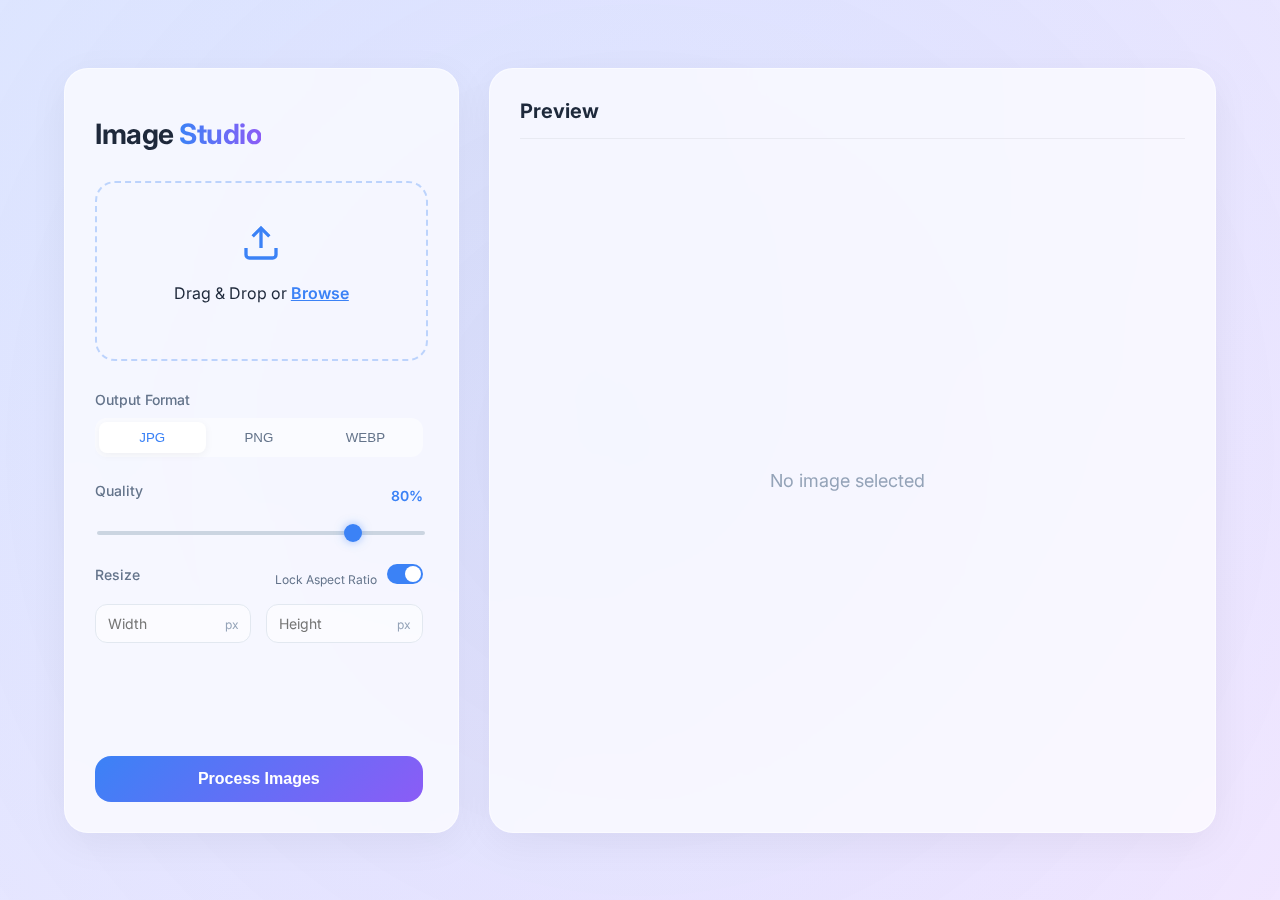
<file: image-compressor/index.html>
<!DOCTYPE html>
<html lang="en">
<head>
    <meta charset="UTF-8">
    <meta name="viewport" content="width=device-width, initial-scale=1.0">
    <title>Image Compressor & Resizer</title>
    <link rel="stylesheet" href="css/style.css">
    <!-- Google Fonts for modern look -->
    <link href="https://fonts.googleapis.com/css2?family=Inter:wght@300;400;500;600&display=swap" rel="stylesheet">
</head>
<body>

    <div class="background-glow"></div>

    <div class="main-container">

        <!-- Left Side: Controls -->
        <div class="controls-panel glass-panel">
            <h1 class="app-title">Image <span class="highlight">Studio</span></h1>

            <!-- Upload Section -->
            <div class="upload-area" id="drop-zone">
                <input type="file" id="file-input" accept="image/*" multiple hidden>
                <div class="upload-content">
                    <div class="upload-icon">
                        <svg width="40" height="40" viewBox="0 0 24 24" fill="none" stroke="currentColor" stroke-width="2">
                            <path d="M21 15v4a2 2 0 0 1-2 2H5a2 2 0 0 1-2-2v-4"></path>
                            <polyline points="17 8 12 3 7 8"></polyline>
                            <line x1="12" y1="3" x2="12" y2="15"></line>
                        </svg>
                    </div>
                    <p>Drag & Drop or <span class="browse-btn">Browse</span></p>
                </div>
            </div>

            <!-- Settings -->
            <div class="settings-group" id="settings-panel">

                <!-- Format Selection -->
                <div class="control-group">
                    <label>Output Format</label>
                    <div class="format-options">
                        <button class="format-btn active" data-format="image/jpeg">JPG</button>
                        <button class="format-btn" data-format="image/png">PNG</button>
                        <button class="format-btn" data-format="image/webp">WEBP</button>
                    </div>
                </div>

                <!-- Quality Slider -->
                <div class="control-group">
                    <div class="label-row">
                        <label>Quality</label>
                        <span id="quality-value">80%</span>
                    </div>
                    <input type="range" id="quality-slider" min="1" max="100" value="80">
                </div>

                <!-- Resize Options -->
                <div class="control-group">
                    <div class="label-row">
                        <label>Resize</label>
                        <div class="toggle-wrapper">
                            <span>Lock Aspect Ratio</span>
                            <label class="switch">
                                <input type="checkbox" id="aspect-ratio-lock" checked>
                                <span class="slider round"></span>
                            </label>
                        </div>
                    </div>
                    <div class="resize-inputs">
                        <div class="input-wrap">
                            <input type="number" id="width-input" placeholder="Width">
                            <span>px</span>
                        </div>
                        <div class="input-wrap">
                            <input type="number" id="height-input" placeholder="Height">
                            <span>px</span>
                        </div>
                    </div>
                </div>

                <!-- Action Button -->
                <button id="process-btn" class="action-btn neon-btn">
                    Process Images
                </button>
            </div>
        </div>

        <!-- Right Side: Preview -->
        <div class="preview-panel glass-panel">
            <div class="preview-header">
                <h2>Preview</h2>
                <button id="download-all-btn" class="download-all-btn hidden">Download All</button>
            </div>

            <div class="preview-container" id="preview-container">
                <div class="empty-state">
                    <p>No image selected</p>
                </div>
            </div>
        </div>

    </div>

    <script src="js/app.js"></script>
</body>
</html>
</file>
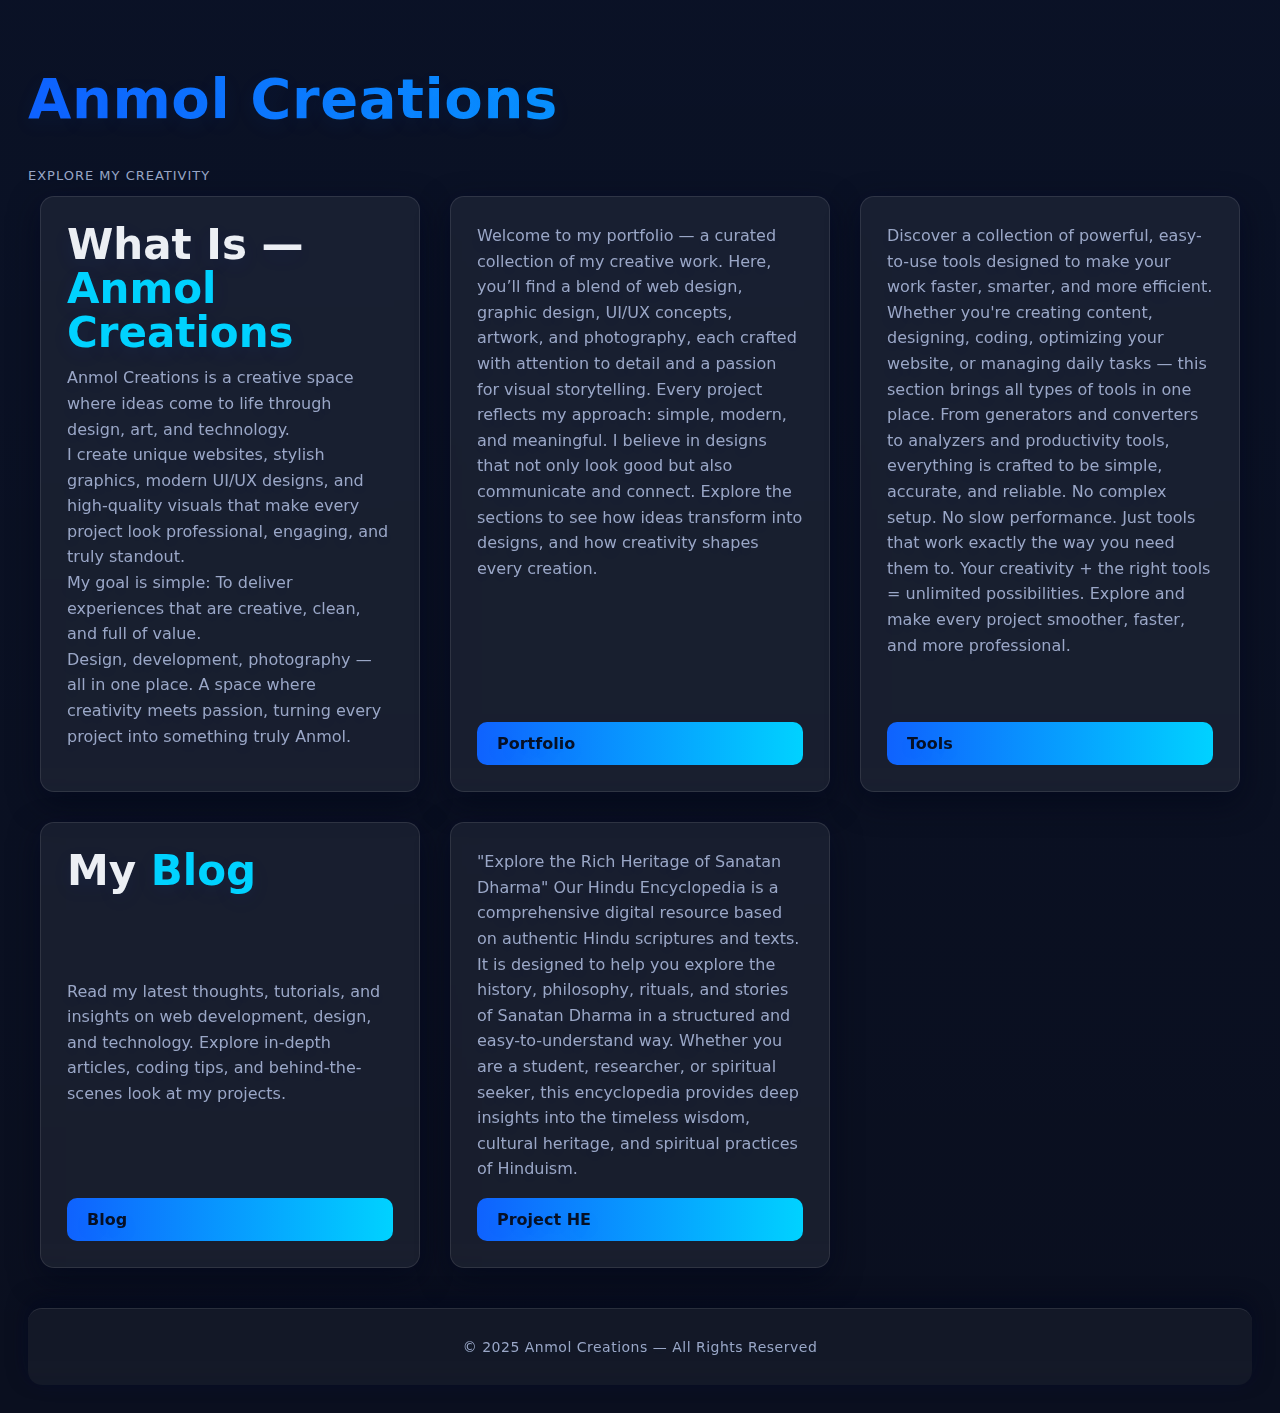
<file: pr-preview/pr-10/index.html>
<!doctype html>
<html>
<head>
  <!-- Google tag (gtag.js) -->
  <script async src="https://www.googletagmanager.com/gtag/js?id=G-3565X5KNFD"></script>
  <script>
    window.dataLayer = window.dataLayer || [];
    function gtag(){dataLayer.push(arguments);}
    gtag('js', new Date());

    gtag('config', 'G-3565X5KNFD');
  </script>
  <meta charset="utf-8" />
  <meta name="viewport" content="width=device-width,initial-scale=1" />
  <title>Anmol Creations</title>
  <link rel="stylesheet" href="assets/css/style.css">
</head>
<body>

  
  <header class="site-header">
    <div class="container">
      <div class="brand">
        <h1 class="site-title">Anmol Creations</h1>
        <p class="site-tagline">Explore My Creativity</p>
      </div>
    </div>
  </header>
  <main class="grid-container">
  <div class="card intro">
    <h2 class="title">What Is — <span class="accent">Anmol Creations</span></h2>
    <p class="paragraph">
      Anmol Creations is a creative space where ideas come to life through design, art, and technology.<br>
I create unique websites, stylish graphics, modern UI/UX designs, and high-quality visuals that make every project look professional, engaging, and truly standout.<br>

My goal is simple:
To deliver experiences that are creative, clean, and full of value.<br>

Design, development, photography — all in one place.
A space where creativity meets passion, turning every project into something truly Anmol.<br>
    </p>
  </div>

  
   <div class="card portfolio">
    <p class="paragraph">
      Welcome to my portfolio — a curated collection of my creative work.
Here, you’ll find a blend of web design, graphic design, UI/UX concepts, artwork, and photography, each crafted with attention to detail and a passion for visual storytelling.

Every project reflects my approach:
simple, modern, and meaningful.
I believe in designs that not only look good but also communicate and connect.

Explore the sections to see how ideas transform into designs, and how creativity shapes every creation.

    </p>
    <a href="Portfolio/Portfolio.html" class="btn">
      Portfolio
    </a>
  </div>

  <div class="card tools">
    <p class="paragraph">
     Discover a collection of powerful, easy-to-use tools designed to make your work faster, smarter, and more efficient.
Whether you're creating content, designing, coding, optimizing your website, or managing daily tasks — this section brings all types of tools in one place.

From generators and converters to analyzers and productivity tools, everything is crafted to be simple, accurate, and reliable.
No complex setup. No slow performance. Just tools that work exactly the way you need them to.

Your creativity + the right tools = unlimited possibilities.
Explore and make every project smoother, faster, and more professional.

    </p>
    <a href="image-compressor/index.html" class="btn">
      Tools
    </a>
  </div>

  <div class="card blog">
    <h2 class="title">My <span class="accent">Blog</span></h2>
    <p class="paragraph">
      Read my latest thoughts, tutorials, and insights on web development, design, and technology.
      Explore in-depth articles, coding tips, and behind-the-scenes look at my projects.
    </p>
    <a href="blog/" class="btn">
      Blog
    </a>
  </div>
  
  
    <div class="card project-he">
    <p class="paragraph">
      "Explore the Rich Heritage of Sanatan Dharma" Our Hindu Encyclopedia is a comprehensive digital resource based on authentic Hindu scriptures and texts. It is designed to help you explore the history, philosophy, rituals, and stories of Sanatan Dharma in a structured and easy-to-understand way. Whether you are a student, researcher, or spiritual seeker, this encyclopedia provides deep insights into the timeless wisdom, cultural heritage, and spiritual practices of Hinduism. 
    </p>
    <a href="#" class="btn">Project HE</a>
  </div>
  </main>
 <footer class="site-footer">
  <p class="footer-text">© 2025 Anmol Creations — All Rights Reserved</p>
</footer>
</body>
</html>
</file>
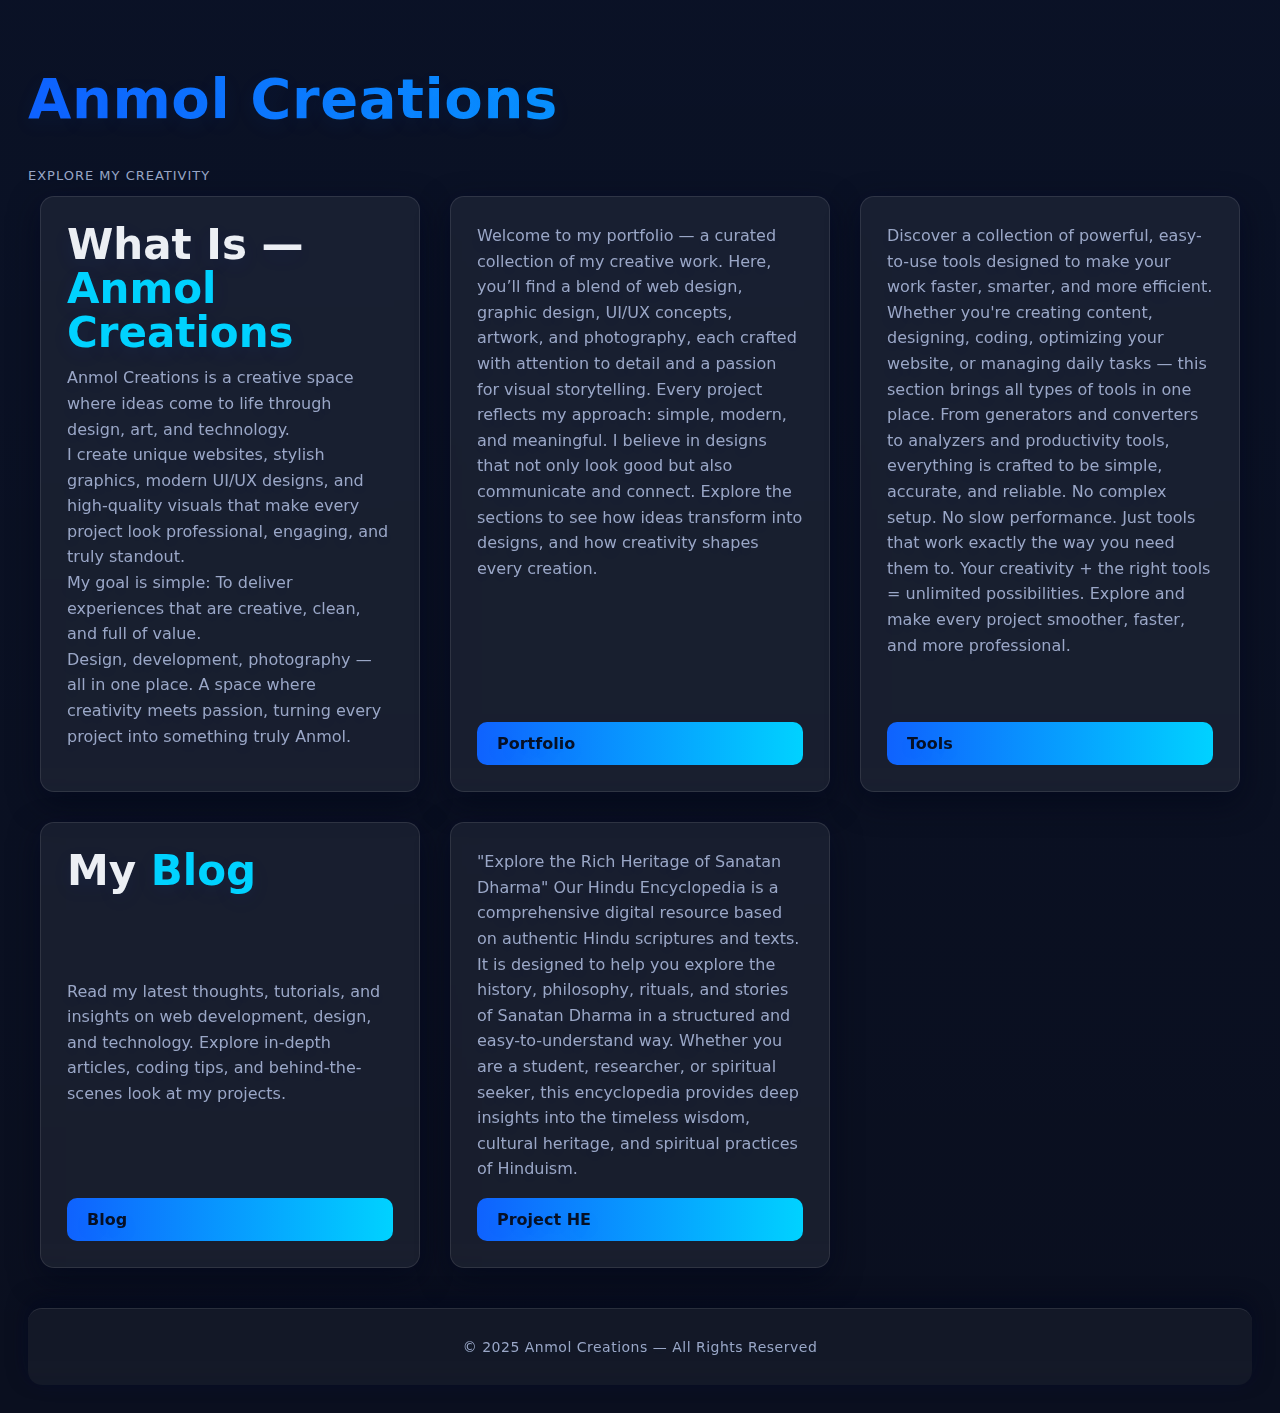
<file: pr-preview/pr-11/index.html>
<!doctype html>
<html>
<head>
  <!-- Google tag (gtag.js) -->
  <script async src="https://www.googletagmanager.com/gtag/js?id=G-3565X5KNFD"></script>
  <script>
    window.dataLayer = window.dataLayer || [];
    function gtag(){dataLayer.push(arguments);}
    gtag('js', new Date());

    gtag('config', 'G-3565X5KNFD');
  </script>
  <meta charset="utf-8" />
  <meta name="viewport" content="width=device-width,initial-scale=1" />
  <title>Anmol Creations</title>
  <link rel="stylesheet" href="assets/css/style.css">
</head>
<body>

  
  <header class="site-header">
    <div class="container">
      <div class="brand">
        <h1 class="site-title">Anmol Creations</h1>
        <p class="site-tagline">Explore My Creativity</p>
      </div>
    </div>
  </header>
  <main class="grid-container">
  <div class="card intro">
    <h2 class="title">What Is — <span class="accent">Anmol Creations</span></h2>
    <p class="paragraph">
      Anmol Creations is a creative space where ideas come to life through design, art, and technology.<br>
I create unique websites, stylish graphics, modern UI/UX designs, and high-quality visuals that make every project look professional, engaging, and truly standout.<br>

My goal is simple:
To deliver experiences that are creative, clean, and full of value.<br>

Design, development, photography — all in one place.
A space where creativity meets passion, turning every project into something truly Anmol.<br>
    </p>
  </div>

  
   <div class="card portfolio">
    <p class="paragraph">
      Welcome to my portfolio — a curated collection of my creative work.
Here, you’ll find a blend of web design, graphic design, UI/UX concepts, artwork, and photography, each crafted with attention to detail and a passion for visual storytelling.

Every project reflects my approach:
simple, modern, and meaningful.
I believe in designs that not only look good but also communicate and connect.

Explore the sections to see how ideas transform into designs, and how creativity shapes every creation.

    </p>
    <a href="Portfolio/Portfolio.html" class="btn">
      Portfolio
    </a>
  </div>

  <div class="card tools">
    <p class="paragraph">
     Discover a collection of powerful, easy-to-use tools designed to make your work faster, smarter, and more efficient.
Whether you're creating content, designing, coding, optimizing your website, or managing daily tasks — this section brings all types of tools in one place.

From generators and converters to analyzers and productivity tools, everything is crafted to be simple, accurate, and reliable.
No complex setup. No slow performance. Just tools that work exactly the way you need them to.

Your creativity + the right tools = unlimited possibilities.
Explore and make every project smoother, faster, and more professional.

    </p>
    <a href="image-compressor/index.html" class="btn">
      Tools
    </a>
  </div>

  <div class="card blog">
    <h2 class="title">My <span class="accent">Blog</span></h2>
    <p class="paragraph">
      Read my latest thoughts, tutorials, and insights on web development, design, and technology.
      Explore in-depth articles, coding tips, and behind-the-scenes look at my projects.
    </p>
    <a href="blog/dist/index.html" class="btn">
      Blog
    </a>
  </div>
  
  
    <div class="card project-he">
    <p class="paragraph">
      "Explore the Rich Heritage of Sanatan Dharma" Our Hindu Encyclopedia is a comprehensive digital resource based on authentic Hindu scriptures and texts. It is designed to help you explore the history, philosophy, rituals, and stories of Sanatan Dharma in a structured and easy-to-understand way. Whether you are a student, researcher, or spiritual seeker, this encyclopedia provides deep insights into the timeless wisdom, cultural heritage, and spiritual practices of Hinduism. 
    </p>
    <a href="#" class="btn">Project HE</a>
  </div>
  </main>
 <footer class="site-footer">
  <p class="footer-text">© 2025 Anmol Creations — All Rights Reserved</p>
</footer>
</body>
</html>
</file>
<file: image-compressor/css/style.css>
:root {
    --bg-color: #f0f4f8;
    --text-color: #1e293b;
    --glass-bg: rgba(255, 255, 255, 0.7);
    --glass-border: rgba(255, 255, 255, 0.5);
    --primary-glow: rgba(59, 130, 246, 0.5);
    --accent-glow: rgba(139, 92, 246, 0.5);
    --primary-color: #3b82f6;
    --accent-color: #8b5cf6;
    --radius: 24px;
    --transition-speed: 0.3s;
}

body {
    margin: 0;
    padding: 0;
    font-family: 'Inter', sans-serif;
    background: linear-gradient(135deg, #e0e7ff 0%, #f3e8ff 100%);
    color: var(--text-color);
    min-height: 100vh;
    display: flex;
    justify-content: center;
    align-items: center;
    overflow: hidden; /* Prevent body scroll if content fits */
}

.background-glow {
    position: fixed;
    top: -50%;
    left: -50%;
    width: 200%;
    height: 200%;
    background: radial-gradient(circle at center, rgba(59,130,246,0.08), transparent 60%);
    pointer-events: none;
    z-index: -1;
    animation: pulse 10s infinite alternate;
}

@keyframes pulse {
    0% { transform: scale(1); }
    100% { transform: scale(1.1); }
}

.main-container {
    display: flex;
    width: 90%;
    max-width: 1200px;
    height: 85vh;
    gap: 30px;
}

/* Glass Panel Utility */
.glass-panel {
    background: var(--glass-bg);
    backdrop-filter: blur(20px);
    -webkit-backdrop-filter: blur(20px);
    border: 1px solid var(--glass-border);
    border-radius: var(--radius);
    box-shadow: 0 10px 40px rgba(0, 0, 0, 0.05);
    padding: 30px;
    display: flex;
    flex-direction: column;
    transition: transform var(--transition-speed);
}

/* Left Panel: Controls */
.controls-panel {
    flex: 1;
    max-width: 400px;
    z-index: 10;
}

.app-title {
    font-size: 28px;
    font-weight: 700;
    margin-bottom: 30px;
    letter-spacing: -0.5px;
}

.highlight {
    background: linear-gradient(90deg, var(--primary-color), var(--accent-color));
    -webkit-background-clip: text;
    -webkit-text-fill-color: transparent;
}

/* Upload Area */
.upload-area {
    border: 2px dashed rgba(59, 130, 246, 0.3);
    border-radius: 20px;
    padding: 40px 20px;
    text-align: center;
    cursor: pointer;
    transition: all var(--transition-speed);
    margin-bottom: 30px;
    position: relative;
    overflow: hidden;
}

.upload-area:hover, .upload-area.dragover {
    border-color: var(--primary-color);
    background: rgba(59, 130, 246, 0.05);
    box-shadow: 0 0 20px var(--primary-glow);
}

.upload-icon {
    color: var(--primary-color);
    margin-bottom: 15px;
}

.browse-btn {
    color: var(--primary-color);
    font-weight: 600;
    text-decoration: underline;
}

/* Settings Group */
.settings-group {
    flex-grow: 1;
    display: flex;
    flex-direction: column;
    gap: 25px;
    overflow-y: auto;
    padding-right: 5px; /* space for scrollbar if needed */
}

/* Scrollbar styling for settings */
.settings-group::-webkit-scrollbar {
    width: 6px;
}
.settings-group::-webkit-scrollbar-thumb {
    background: rgba(0,0,0,0.1);
    border-radius: 3px;
}

.control-group label {
    display: block;
    font-size: 14px;
    font-weight: 500;
    margin-bottom: 10px;
    color: #64748b;
}

/* Format Buttons */
.format-options {
    display: flex;
    background: rgba(255,255,255,0.5);
    padding: 4px;
    border-radius: 12px;
}

.format-btn {
    flex: 1;
    border: none;
    background: transparent;
    padding: 8px;
    border-radius: 8px;
    font-weight: 500;
    color: #64748b;
    cursor: pointer;
    transition: all 0.2s;
}

.format-btn.active {
    background: white;
    color: var(--primary-color);
    box-shadow: 0 2px 8px rgba(0,0,0,0.05);
}

/* Quality Slider */
.label-row {
    display: flex;
    justify-content: space-between;
    align-items: center;
    margin-bottom: 10px;
}

#quality-value {
    font-size: 14px;
    font-weight: 600;
    color: var(--primary-color);
}

input[type=range] {
    width: 100%;
    -webkit-appearance: none;
    background: transparent;
}

input[type=range]::-webkit-slider-thumb {
    -webkit-appearance: none;
    height: 18px;
    width: 18px;
    border-radius: 50%;
    background: var(--primary-color);
    cursor: pointer;
    margin-top: -7px;
    box-shadow: 0 0 10px var(--primary-glow);
}

input[type=range]::-webkit-slider-runnable-track {
    width: 100%;
    height: 4px;
    background: #cbd5e1;
    border-radius: 2px;
}

/* Resize Inputs */
.resize-inputs {
    display: flex;
    gap: 15px;
}

.input-wrap {
    position: relative;
    flex: 1;
}

.input-wrap input {
    width: 100%;
    padding: 10px 12px;
    padding-right: 30px;
    border: 1px solid #e2e8f0;
    border-radius: 12px;
    background: rgba(255,255,255,0.5);
    font-family: inherit;
    font-size: 14px;
    box-sizing: border-box;
    transition: border 0.2s;
}

.input-wrap input:focus {
    outline: none;
    border-color: var(--primary-color);
}

.input-wrap span {
    position: absolute;
    right: 12px;
    top: 50%;
    transform: translateY(-50%);
    font-size: 12px;
    color: #94a3b8;
    pointer-events: none;
}

/* Toggle Switch */
.toggle-wrapper {
    display: flex;
    align-items: center;
    gap: 10px;
}

.toggle-wrapper span {
    font-size: 12px;
    color: #64748b;
}

.switch {
    position: relative;
    display: inline-block;
    width: 36px;
    height: 20px;
}

.switch input {
    opacity: 0;
    width: 0;
    height: 0;
}

.slider {
    position: absolute;
    cursor: pointer;
    top: 0; left: 0; right: 0; bottom: 0;
    background-color: #cbd5e1;
    transition: .4s;
}

.slider:before {
    position: absolute;
    content: "";
    height: 16px;
    width: 16px;
    left: 2px;
    bottom: 2px;
    background-color: white;
    transition: .4s;
}

input:checked + .slider {
    background-color: var(--primary-color);
}

input:checked + .slider:before {
    transform: translateX(16px);
}

.slider.round {
    border-radius: 20px;
}

.slider.round:before {
    border-radius: 50%;
}

/* Action Button */
.action-btn {
    width: 100%;
    padding: 14px;
    border: none;
    border-radius: 16px;
    background: linear-gradient(135deg, var(--primary-color), var(--accent-color));
    color: white;
    font-size: 16px;
    font-weight: 600;
    cursor: pointer;
    transition: transform 0.2s, box-shadow 0.2s;
    margin-top: auto;
}

.neon-btn:hover {
    transform: translateY(-2px);
    box-shadow: 0 4px 20px var(--primary-glow), 0 0 15px var(--accent-glow);
}

/* Right Panel: Preview */
.preview-panel {
    flex: 2;
    position: relative;
    overflow: hidden;
}

.preview-header {
    display: flex;
    justify-content: space-between;
    align-items: center;
    margin-bottom: 20px;
    padding-bottom: 15px;
    border-bottom: 1px solid rgba(0,0,0,0.05);
}

.preview-header h2 {
    font-size: 20px;
    margin: 0;
}

.download-all-btn {
    padding: 8px 16px;
    background: rgba(255,255,255,0.8);
    border: 1px solid #e2e8f0;
    border-radius: 10px;
    color: var(--primary-color);
    font-weight: 600;
    cursor: pointer;
    transition: all 0.2s;
}

.download-all-btn:hover {
    background: white;
    box-shadow: 0 2px 10px rgba(0,0,0,0.05);
}

.download-all-btn.hidden {
    display: none;
}

.preview-container {
    flex-grow: 1;
    overflow-y: auto;
    padding-right: 10px;
}

/* Scrollbar for preview */
.preview-container::-webkit-scrollbar {
    width: 6px;
}
.preview-container::-webkit-scrollbar-thumb {
    background: rgba(0,0,0,0.1);
    border-radius: 3px;
}

.empty-state {
    height: 100%;
    display: flex;
    justify-content: center;
    align-items: center;
    color: #94a3b8;
    font-size: 18px;
}

/* Image Item Card */
.image-item {
    display: flex;
    gap: 20px;
    background: rgba(255,255,255,0.4);
    padding: 15px;
    border-radius: 16px;
    margin-bottom: 15px;
    align-items: center;
    animation: fadeIn 0.4s ease-out forwards;
    opacity: 0;
    transform: translateY(10px);
    border: 1px solid rgba(255,255,255,0.3);
}

@keyframes fadeIn {
    to {
        opacity: 1;
        transform: translateY(0);
    }
}

.img-thumb {
    width: 80px;
    height: 80px;
    border-radius: 12px;
    object-fit: cover;
    background: #f1f5f9;
}

.img-info {
    flex: 1;
}

.file-name {
    font-weight: 600;
    font-size: 15px;
    margin-bottom: 4px;
    white-space: nowrap;
    overflow: hidden;
    text-overflow: ellipsis;
    max-width: 200px;
}

.file-meta {
    font-size: 12px;
    color: #64748b;
    margin-bottom: 8px;
}

.new-size {
    color: var(--primary-color);
    font-weight: 600;
}

.item-actions {
    display: flex;
    flex-direction: column;
    gap: 8px;
    min-width: 100px;
}

.download-btn {
    background: var(--primary-color);
    color: white;
    border: none;
    padding: 8px 12px;
    border-radius: 8px;
    font-size: 13px;
    cursor: pointer;
    transition: background 0.2s;
    text-align: center;
    text-decoration: none;
}

.download-btn:hover {
    background: #2563eb;
}

.remove-btn {
    background: transparent;
    color: #ef4444;
    border: none;
    font-size: 12px;
    cursor: pointer;
    text-align: right;
    padding-right: 5px;
}

.remove-btn:hover {
    text-decoration: underline;
}

/* Responsive */
@media (max-width: 900px) {
    .main-container {
        flex-direction: column;
        height: auto;
        min-height: 90vh;
        margin: 20px 0;
    }

    .controls-panel {
        max-width: 100%;
        width: 100%;
    }

    .preview-panel {
        min-height: 400px;
    }
}
</file>
<file: pr-preview/pr-10/assets/css/style.css>
:root{
  --bg: #0A0F1F;               /* page background */
  --brand: #0F62FE;            /* primary brand blue */
  --accent: #00D2FF;           /* cyan glow / accent */
  --text: #ECEFF4;             /* main text (soft white) */
  --muted: #9AA7C7;            /* muted paragraph / secondary text */
  --glass: rgba(255,255,255,0.06);   /* card / div bg (glass) */
  --glass-border: rgba(255,255,255,0.10); /* card border */
  --button-text-dark: #061025; /* dark text for bright buttons */
  --focus: rgba(0,210,255,0.28);/* focus ring */
}

body{
  background-color: var(--bg);
  background-image: linear-gradient(180deg, rgba(15,98,254,0.03), transparent);
  color: var(--text);
  font-family: system-ui, -apple-system, BlinkMacSystemFont, "Segoe UI", Roboto, "Helvetica Neue", Arial, sans-serif;
  text-shadow: 0 6px 20px rgba(15,98,254,0.08);
  padding: 20px;
  -webkit-font-smoothing:antialiased;
}

.grid-container {
  display: grid;
  gap: 30px;
  grid-template-columns: repeat(auto-fit, minmax(300px, 1fr));
  max-width: 1200px;
  margin: 0 auto;
}

.site-tagline {
  color: var(--muted);
  font-size: 13px;
  text-transform: uppercase;
  letter-spacing: 1px;
  margin-top: 6px;
  text-shadow: 0 2px 6px rgba(0,210,255,0.04);
}

.site-title{
  color: var(--text);
  font-size: clamp(28px, 4.5vw, 56px);
  font-weight: 700;
  letter-spacing: 0.6px;
  /* gradient text */
  background: linear-gradient(90deg, var(--brand), var(--accent));
  -webkit-background-clip: text;
  background-clip: text;
  color: transparent;
}

.card {
  background: var(--glass);
  border: 1px solid var(--glass-border);
  border-radius: 14px;
  padding: 26px;
  backdrop-filter: blur(10px);
  box-shadow: 0 10px 30px rgba(2,6,23,0.6), 0 0 18px rgba(15,98,254,0.04);
  transition: transform .35s ease, box-shadow .35s ease;
  display: flex;
  flex-direction: column;
  justify-content: space-between;
}

.card:hover{
  transform: translateY(-6px);
  box-shadow: 0 18px 40px rgba(2,6,23,0.75), 0 0 36px rgba(0,210,255,0.08);
}

.card h1, .card h2.title {
  color: var(--text);
  margin: 0 0 10px;
}
.card h1 { font-size: 20px; }
.card h2.title { font-size: 42px; line-height: 1.05; }

.card p {
  color: var(--muted);
  line-height: 1.6;
  margin: 0 0 16px;
}

.accent {
  color: var(--accent);
}

.btn {
  display: inline-block;
  padding: 12px 20px;
  border-radius: 10px;
  background: linear-gradient(90deg,var(--brand),var(--accent));
  color: #061025;
  font-weight: 600;
  border: none;
  cursor: pointer;
  transition: transform .18s ease, box-shadow .18s ease;
  text-decoration: none; /* for when wrapped in a tag */
}

.btn:hover {
  transform: translateY(-3px);
  box-shadow: 0 12px 30px rgba(0,210,255,0.12), 0 6px 18px rgba(15,98,254,0.10);
}

.site-footer {
  background: rgba(255, 255, 255, 0.04); /* glass */
  border-top: 1px solid rgba(255,255,255,0.1);
  backdrop-filter: blur(10px);
  -webkit-backdrop-filter: blur(10px);

  padding: 30px 20px;
  margin-top: 40px;

  text-align: center;
  border-radius: 14px;

  box-shadow: 
    0 -8px 20px rgba(2,6,23,0.6), 
    0 0 25px rgba(15,98,254,0.06);
}

/* Text styling */
.footer-text {
  color: var(--muted);
  font-size: 14px;
  letter-spacing: 0.5px;
  text-shadow: 0 2px 6px rgba(0,210,255,0.05);
  margin: 0;
}
</file>
<file: pr-preview/pr-11/assets/css/style.css>
:root{
  --bg: #0A0F1F;               /* page background */
  --brand: #0F62FE;            /* primary brand blue */
  --accent: #00D2FF;           /* cyan glow / accent */
  --text: #ECEFF4;             /* main text (soft white) */
  --muted: #9AA7C7;            /* muted paragraph / secondary text */
  --glass: rgba(255,255,255,0.06);   /* card / div bg (glass) */
  --glass-border: rgba(255,255,255,0.10); /* card border */
  --button-text-dark: #061025; /* dark text for bright buttons */
  --focus: rgba(0,210,255,0.28);/* focus ring */
}

body{
  background-color: var(--bg);
  background-image: linear-gradient(180deg, rgba(15,98,254,0.03), transparent);
  color: var(--text);
  font-family: system-ui, -apple-system, BlinkMacSystemFont, "Segoe UI", Roboto, "Helvetica Neue", Arial, sans-serif;
  text-shadow: 0 6px 20px rgba(15,98,254,0.08);
  padding: 20px;
  -webkit-font-smoothing:antialiased;
}

.grid-container {
  display: grid;
  gap: 30px;
  grid-template-columns: repeat(auto-fit, minmax(300px, 1fr));
  max-width: 1200px;
  margin: 0 auto;
}

.site-tagline {
  color: var(--muted);
  font-size: 13px;
  text-transform: uppercase;
  letter-spacing: 1px;
  margin-top: 6px;
  text-shadow: 0 2px 6px rgba(0,210,255,0.04);
}

.site-title{
  color: var(--text);
  font-size: clamp(28px, 4.5vw, 56px);
  font-weight: 700;
  letter-spacing: 0.6px;
  /* gradient text */
  background: linear-gradient(90deg, var(--brand), var(--accent));
  -webkit-background-clip: text;
  background-clip: text;
  color: transparent;
}

.card {
  background: var(--glass);
  border: 1px solid var(--glass-border);
  border-radius: 14px;
  padding: 26px;
  backdrop-filter: blur(10px);
  box-shadow: 0 10px 30px rgba(2,6,23,0.6), 0 0 18px rgba(15,98,254,0.04);
  transition: transform .35s ease, box-shadow .35s ease;
  display: flex;
  flex-direction: column;
  justify-content: space-between;
}

.card:hover{
  transform: translateY(-6px);
  box-shadow: 0 18px 40px rgba(2,6,23,0.75), 0 0 36px rgba(0,210,255,0.08);
}

.card h1, .card h2.title {
  color: var(--text);
  margin: 0 0 10px;
}
.card h1 { font-size: 20px; }
.card h2.title { font-size: 42px; line-height: 1.05; }

.card p {
  color: var(--muted);
  line-height: 1.6;
  margin: 0 0 16px;
}

.accent {
  color: var(--accent);
}

.btn {
  display: inline-block;
  padding: 12px 20px;
  border-radius: 10px;
  background: linear-gradient(90deg,var(--brand),var(--accent));
  color: #061025;
  font-weight: 600;
  border: none;
  cursor: pointer;
  transition: transform .18s ease, box-shadow .18s ease;
  text-decoration: none; /* for when wrapped in a tag */
}

.btn:hover {
  transform: translateY(-3px);
  box-shadow: 0 12px 30px rgba(0,210,255,0.12), 0 6px 18px rgba(15,98,254,0.10);
}

.site-footer {
  background: rgba(255, 255, 255, 0.04); /* glass */
  border-top: 1px solid rgba(255,255,255,0.1);
  backdrop-filter: blur(10px);
  -webkit-backdrop-filter: blur(10px);

  padding: 30px 20px;
  margin-top: 40px;

  text-align: center;
  border-radius: 14px;

  box-shadow: 
    0 -8px 20px rgba(2,6,23,0.6), 
    0 0 25px rgba(15,98,254,0.06);
}

/* Text styling */
.footer-text {
  color: var(--muted);
  font-size: 14px;
  letter-spacing: 0.5px;
  text-shadow: 0 2px 6px rgba(0,210,255,0.05);
  margin: 0;
}
</file>
